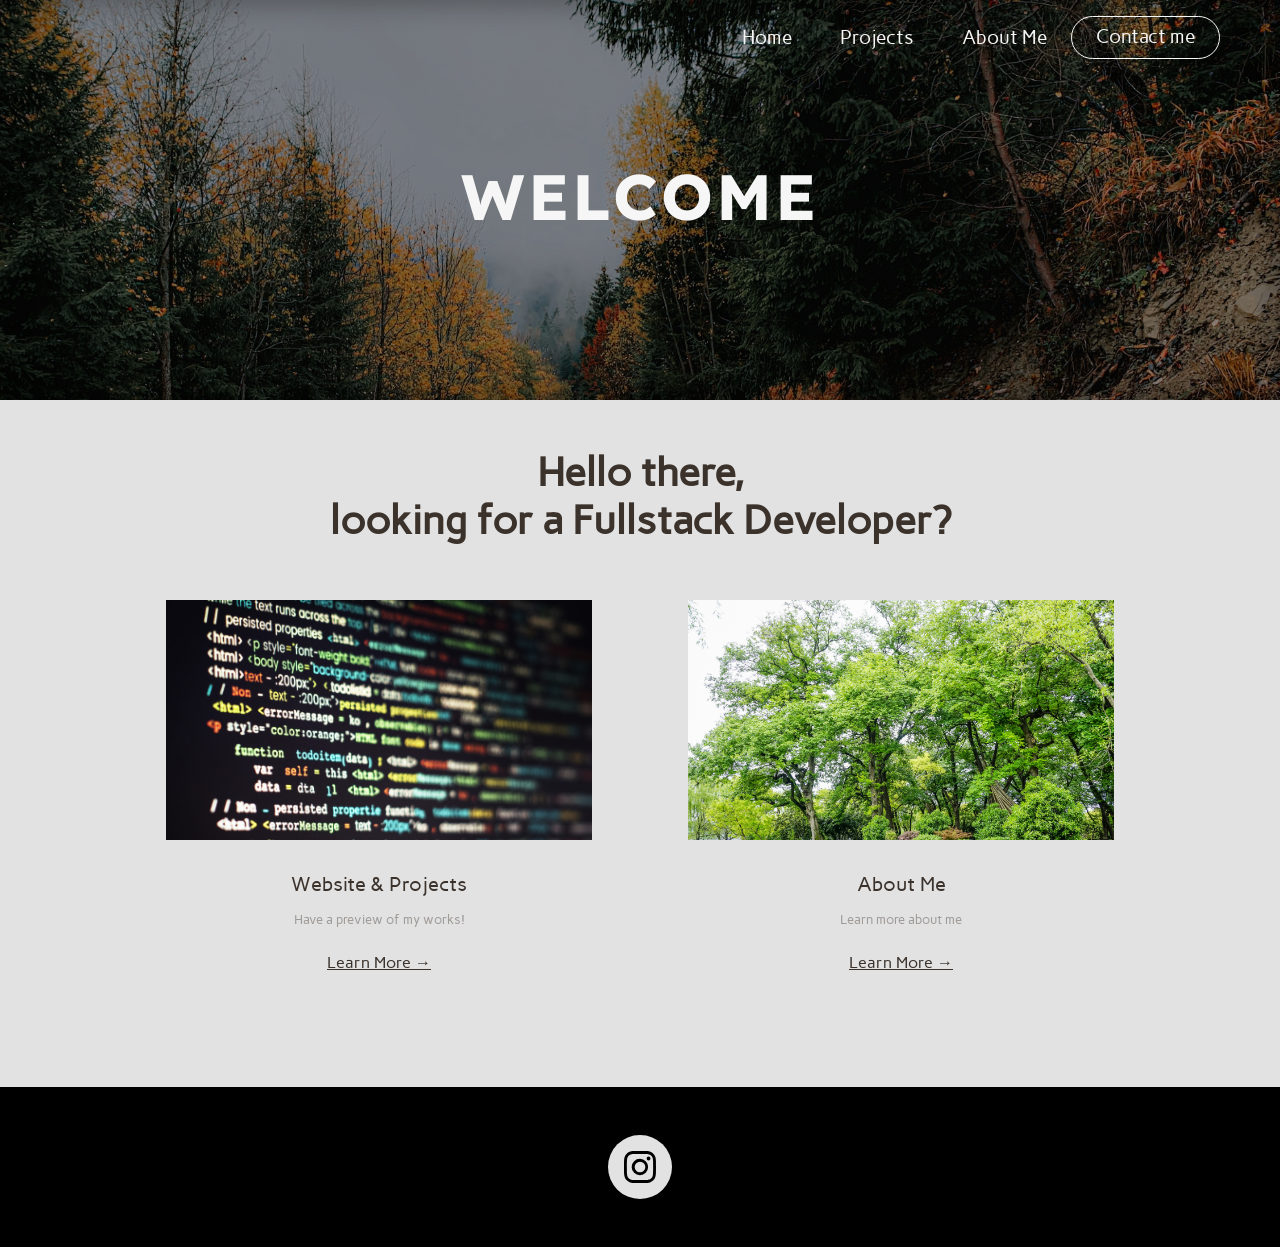
<file: index.html>
<!DOCTYPE html>
<html lang="en">
<head>
    <meta charset="UTF-8">
    <meta name="viewport" content="width=device-width, initial-scale=1.0">
    <title>Eric S.I. | Frontend/Backend Developer</title>
    <link href="https://cdn.jsdelivr.net/npm/bootstrap@5.3.8/dist/css/bootstrap.min.css" rel="stylesheet" integrity="sha384-sRIl4kxILFvY47J16cr9ZwB07vP4J8+LH7qKQnuqkuIAvNWLzeN8tE5YBujZqJLB" crossorigin="anonymous">
    <link rel="stylesheet" href="style.css">
</head>
<body>
    <header>
        <nav>
            <div class="navbar navbar-expand-lg">
                <div class="container-fluid">
                    <span></span>
                    <!-- <p class="navbar-brand" style="color: white;">Logo</p> -->
                    <div class="justify-content-end">
                        <ul class="navbar-nav">
                            <li class="nav-item">
                                <a class="nav-link" href=".">Home</a>
                            </li>
                            <li class="nav-item">
                                <a class="nav-link" href="projects">Projects</a>
                            </li>
                            <li class="nav-item">
                                <a class="nav-link" href="profile">About Me</a>
                            </li>
                            <!-- <li class="nav-item">
                                <a class="nav-link" href="#">Testimonial</a>
                            </li> -->
                            <li class="nav-item">
                                <button class="rounded-5 btn btn-outline-light px-3" onclick="location.href='./contact'">
                                    Contact me
                                </button>
                            </li>
                        </ul>
                    </div>
                </div>
            </div>
        </nav>
    </header>

    <div class="thumbnail d-flex align-items-center justify-content-center" style="background-image: url(thumbnail-home.jpg);">
        <h1>WELCOME</h1>
    </div>

    <div class="home container mt-5">
        <h1>
            Hello there,<br>looking for a Fullstack Developer?
        </h1>
        <!-- <p>
            Lorem ipsum dolor sit, amet consectetur adipisicing elit. Quas corrupti aut, quisquam eveniet neque quod blanditiis enim cupiditate eius perspiciatis. Tempora quam debitis consectetur ipsa quidem voluptatibus officiis est repellendus?
        </p> -->
        <div class="row row-cols-lg-2 row-cols-1 px-lg-5 pt-5">
            <div class="col px-lg-5">
                <a href="projects"><div class="card rounded-0 border-0">
                    <img src="thumbnail-project.jpg">
                    <div class="card-body text-center">
                        <h5 class="mt-3">Website & Projects</h5>
                        <p class="mt-3 card-subtext"> Have a preview of my works! </p>
                        <p class="mt-4 text-decoration-underline">Learn More &rarr;</p>
                    </div>
                </div></a>
            </div>

            <div class="col px-lg-5">
                <a href="profile"><div class="card rounded-0 border-0">
                    <img src="thumbnail-profile.jpg">
                    <div class="card-body text-center">
                        <h5 class="mt-3">About Me</h5>
                        <p class="mt-3 card-subtext"> Learn more about me </p>
                        <p class="mt-4 text-decoration-underline">Learn More &rarr;</p>
                    </div>
                </div></a>
            </div>
        </div>
    </div>


    <footer class="container-fluid py-5" style="margin-top: 5rem;">
        <div class="d-flex justify-content-center w-100">
            <ul class="nav">
                <a href="https://www.instagram.com/"><li>
                    <svg xmlns="http://www.w3.org/2000/svg" width="32" height="32" fill="currentColor" class="bi bi-instagram" viewBox="0 0 16 16">
                        <path d="M8 0C5.829 0 5.556.01 4.703.048 3.85.088 3.269.222 2.76.42a3.9 3.9 0 0 0-1.417.923A3.9 3.9 0 0 0 .42 2.76C.222 3.268.087 3.85.048 4.7.01 5.555 0 5.827 0 8.001c0 2.172.01 2.444.048 3.297.04.852.174 1.433.372 1.942.205.526.478.972.923 1.417.444.445.89.719 1.416.923.51.198 1.09.333 1.942.372C5.555 15.99 5.827 16 8 16s2.444-.01 3.298-.048c.851-.04 1.434-.174 1.943-.372a3.9 3.9 0 0 0 1.416-.923c.445-.445.718-.891.923-1.417.197-.509.332-1.09.372-1.942C15.99 10.445 16 10.173 16 8s-.01-2.445-.048-3.299c-.04-.851-.175-1.433-.372-1.941a3.9 3.9 0 0 0-.923-1.417A3.9 3.9 0 0 0 13.24.42c-.51-.198-1.092-.333-1.943-.372C10.443.01 10.172 0 7.998 0zm-.717 1.442h.718c2.136 0 2.389.007 3.232.046.78.035 1.204.166 1.486.275.373.145.64.319.92.599s.453.546.598.92c.11.281.24.705.275 1.485.039.843.047 1.096.047 3.231s-.008 2.389-.047 3.232c-.035.78-.166 1.203-.275 1.485a2.5 2.5 0 0 1-.599.919c-.28.28-.546.453-.92.598-.28.11-.704.24-1.485.276-.843.038-1.096.047-3.232.047s-2.39-.009-3.233-.047c-.78-.036-1.203-.166-1.485-.276a2.5 2.5 0 0 1-.92-.598 2.5 2.5 0 0 1-.6-.92c-.109-.281-.24-.705-.275-1.485-.038-.843-.046-1.096-.046-3.233s.008-2.388.046-3.231c.036-.78.166-1.204.276-1.486.145-.373.319-.64.599-.92s.546-.453.92-.598c.282-.11.705-.24 1.485-.276.738-.034 1.024-.044 2.515-.045zm4.988 1.328a.96.96 0 1 0 0 1.92.96.96 0 0 0 0-1.92m-4.27 1.122a4.109 4.109 0 1 0 0 8.217 4.109 4.109 0 0 0 0-8.217m0 1.441a2.667 2.667 0 1 1 0 5.334 2.667 2.667 0 0 1 0-5.334"/>
                    </svg>
                </li></a>
            </ul>
        </div>
    </footer>
    <script src="https://cdn.jsdelivr.net/npm/bootstrap@5.3.8/dist/js/bootstrap.bundle.min.js" integrity="sha384-FKyoEForCGlyvwx9Hj09JcYn3nv7wiPVlz7YYwJrWVcXK/BmnVDxM+D2scQbITxI" crossorigin="anonymous"></script>
</body>
</html>
</file>
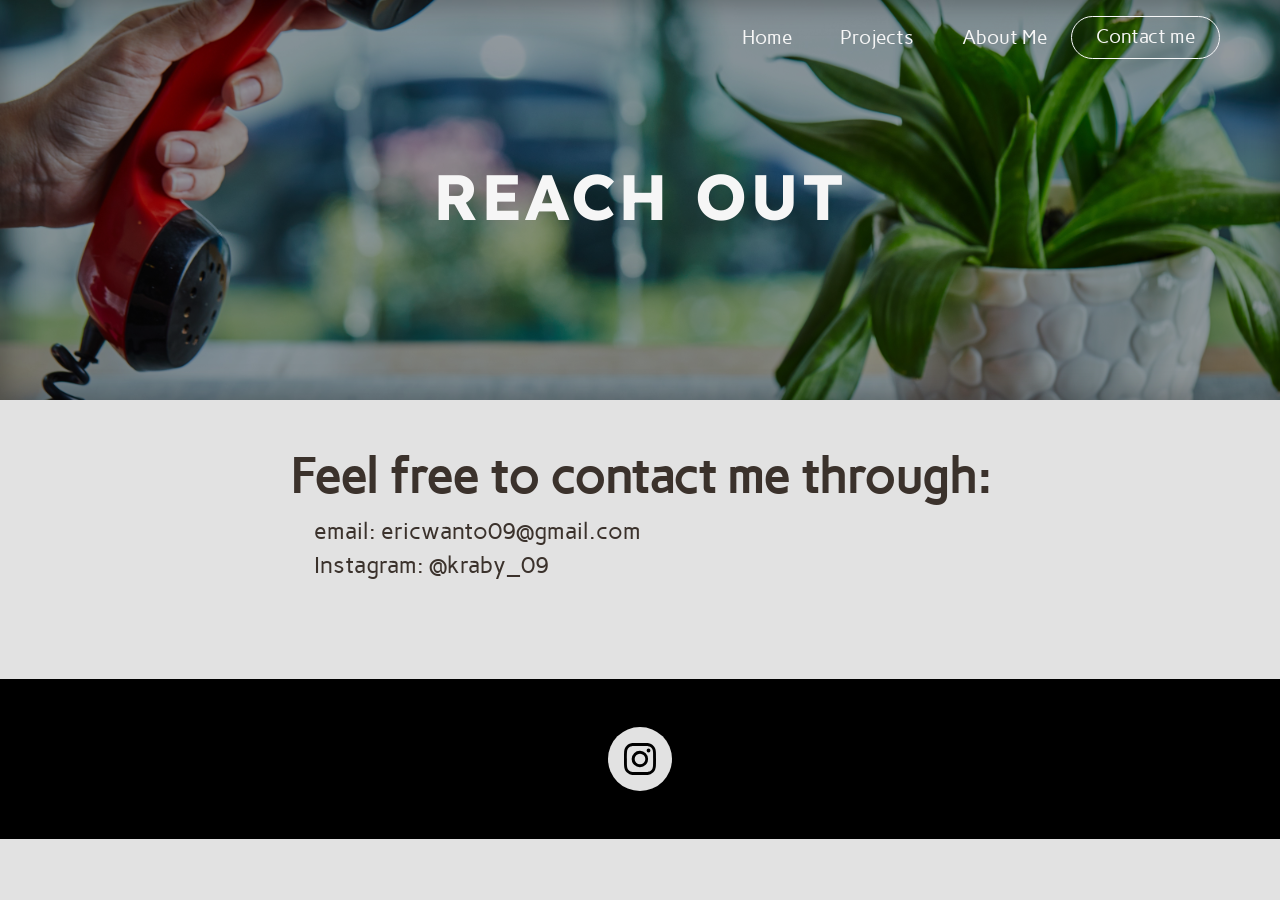
<file: contact/index.html>
<!DOCTYPE html>
<html lang="en">
<head>
    <meta charset="UTF-8">
    <meta name="viewport" content="width=device-width, initial-scale=1.0">
    <title>Get in Touch - Eric S.I.</title>
    <link href="https://cdn.jsdelivr.net/npm/bootstrap@5.3.8/dist/css/bootstrap.min.css" rel="stylesheet" integrity="sha384-sRIl4kxILFvY47J16cr9ZwB07vP4J8+LH7qKQnuqkuIAvNWLzeN8tE5YBujZqJLB" crossorigin="anonymous">
    <link rel="stylesheet" href="../style.css">
</head>
<body>
    <header>
        <nav>
            <div class="navbar navbar-expand-lg">
                <div class="container-fluid">
                    <span></span>
                    <!-- <p class="navbar-brand" style="color: white;">Logo</p> -->
                    <div class="justify-content-end">
                        <ul class="navbar-nav">
                            <li class="nav-item">
                                <a class="nav-link" href="..">Home</a>
                            </li>
                            <li class="nav-item">
                                <a class="nav-link" href="../projects">Projects</a>
                            </li>
                            <li class="nav-item">
                                <a class="nav-link" href="../profile">About Me</a>
                            </li>
                            <!-- <li class="nav-item">
                                <a class="nav-link" href="#">Testimonial</a>
                            </li> -->
                            <li class="nav-item">
                                <button class="rounded-5 btn btn-outline-light px-3" onclick="location.href='.'">
                                    Contact me
                                </button>
                            </li>
                        </ul>
                    </div>
                </div>
            </div>
        </nav>
    </header>

    <div class="thumbnail d-flex align-items-center justify-content-center" style="background-image: url(../thumbnail-contact.jpg);">
        <h1>REACH OUT</h1>
    </div>

    <div class="contact container d-flex justify-content-center mt-5">
        <div>
            <h1>
                Feel free to contact me through:
            </h1>
            <p class="px-lg-4">
                email: ericwanto09@gmail.com
                <br>
                Instagram: @kraby_09
            </p>
        </div>
    </div>

    
    <footer class="container-fluid py-5" style="margin-top: 5rem;">
        <div class="d-flex justify-content-center w-100">
            <ul class="nav">
                <a href="https://www.instagram.com/"><li>
                    <svg xmlns="http://www.w3.org/2000/svg" width="32" height="32" fill="currentColor" class="bi bi-instagram" viewBox="0 0 16 16">
                        <path d="M8 0C5.829 0 5.556.01 4.703.048 3.85.088 3.269.222 2.76.42a3.9 3.9 0 0 0-1.417.923A3.9 3.9 0 0 0 .42 2.76C.222 3.268.087 3.85.048 4.7.01 5.555 0 5.827 0 8.001c0 2.172.01 2.444.048 3.297.04.852.174 1.433.372 1.942.205.526.478.972.923 1.417.444.445.89.719 1.416.923.51.198 1.09.333 1.942.372C5.555 15.99 5.827 16 8 16s2.444-.01 3.298-.048c.851-.04 1.434-.174 1.943-.372a3.9 3.9 0 0 0 1.416-.923c.445-.445.718-.891.923-1.417.197-.509.332-1.09.372-1.942C15.99 10.445 16 10.173 16 8s-.01-2.445-.048-3.299c-.04-.851-.175-1.433-.372-1.941a3.9 3.9 0 0 0-.923-1.417A3.9 3.9 0 0 0 13.24.42c-.51-.198-1.092-.333-1.943-.372C10.443.01 10.172 0 7.998 0zm-.717 1.442h.718c2.136 0 2.389.007 3.232.046.78.035 1.204.166 1.486.275.373.145.64.319.92.599s.453.546.598.92c.11.281.24.705.275 1.485.039.843.047 1.096.047 3.231s-.008 2.389-.047 3.232c-.035.78-.166 1.203-.275 1.485a2.5 2.5 0 0 1-.599.919c-.28.28-.546.453-.92.598-.28.11-.704.24-1.485.276-.843.038-1.096.047-3.232.047s-2.39-.009-3.233-.047c-.78-.036-1.203-.166-1.485-.276a2.5 2.5 0 0 1-.92-.598 2.5 2.5 0 0 1-.6-.92c-.109-.281-.24-.705-.275-1.485-.038-.843-.046-1.096-.046-3.233s.008-2.388.046-3.231c.036-.78.166-1.204.276-1.486.145-.373.319-.64.599-.92s.546-.453.92-.598c.282-.11.705-.24 1.485-.276.738-.034 1.024-.044 2.515-.045zm4.988 1.328a.96.96 0 1 0 0 1.92.96.96 0 0 0 0-1.92m-4.27 1.122a4.109 4.109 0 1 0 0 8.217 4.109 4.109 0 0 0 0-8.217m0 1.441a2.667 2.667 0 1 1 0 5.334 2.667 2.667 0 0 1 0-5.334"/>
                    </svg>
                </li></a>
            </ul>
        </div>
    </footer>
    <script src="https://cdn.jsdelivr.net/npm/bootstrap@5.3.8/dist/js/bootstrap.bundle.min.js" integrity="sha384-FKyoEForCGlyvwx9Hj09JcYn3nv7wiPVlz7YYwJrWVcXK/BmnVDxM+D2scQbITxI" crossorigin="anonymous"></script>
</body>
</html>
</file>
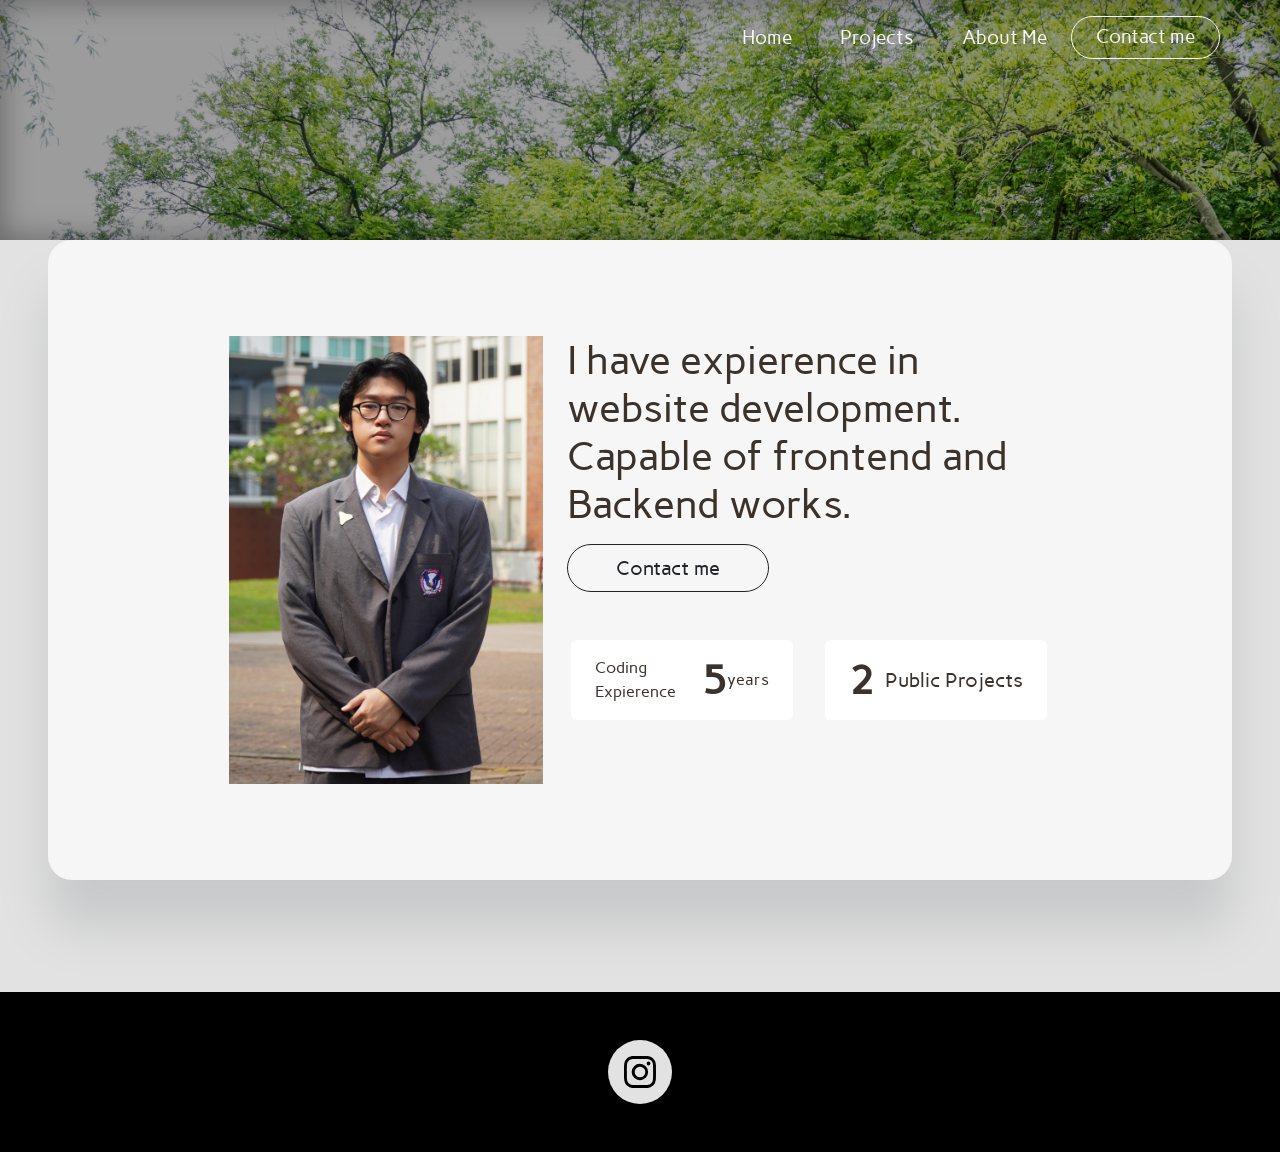
<file: profile/index.html>
<!DOCTYPE html>
<html lang="en">
<head>
    <meta charset="UTF-8">
    <meta name="viewport" content="width=device-width, initial-scale=1.0">
    <title>Profile - Eric S.I.</title>
    <link href="https://cdn.jsdelivr.net/npm/bootstrap@5.3.8/dist/css/bootstrap.min.css" rel="stylesheet" integrity="sha384-sRIl4kxILFvY47J16cr9ZwB07vP4J8+LH7qKQnuqkuIAvNWLzeN8tE5YBujZqJLB" crossorigin="anonymous">
    <link rel="stylesheet" href="../style.css">
</head>
<body>
    <header>
        <nav>
            <div class="navbar navbar-expand-lg">
                <div class="container-fluid">
                    <span></span>
                    <!-- <p class="navbar-brand" style="color: white;">Logo</p> -->
                    <div class="justify-content-end">
                        <ul class="navbar-nav">
                            <li class="nav-item">
                                <a class="nav-link" href="..">Home</a>
                            </li>
                            <li class="nav-item">
                                <a class="nav-link" href="../projects">Projects</a>
                            </li>
                            <li class="nav-item">
                                <a class="nav-link" href=".">About Me</a>
                            </li>
                            <!-- <li class="nav-item">
                                <a class="nav-link" href="#">Testimonial</a>
                            </li> -->
                            <li class="nav-item">
                                <button class="rounded-5 btn btn-outline-light px-3" onclick="location.href='../contact'">
                                    Contact me
                                </button>
                            </li>
                        </ul>
                    </div>
                </div>
            </div>
        </nav>
    </header>

    <div class="thumbnail d-flex align-items-center justify-content-center" style="aspect-ratio: 16/3; background-image: url(../thumbnail-profile.jpg);"></div>

    <!--Profile Section-->
    <div class="mx-5 profile">
        <div class="row p-5">
            <span class="col-lg-1"></span>
            <!--Left Section-->
            <div class="col-lg-4 col">
                <div class="card">
                    <img src="profile_img.JPG" alt="" class="card-image">
                </div>
            </div>
            <!--Right Section-->
            <div class="col-lg-6 col">
                <h1>I have expierence in website development. Capable of frontend and Backend works.</h1>
                <button class="rounded-5 btn btn-outline-dark px-5 py-2 mt-2 fs-5" onclick="location.href='../contact'">
                    Contact me
                </button>
                
                <!--Information Section-->
                <div class="row row-cols-lg-2 row-cols-1 mt-5 mb-4">
                    <div class="col px-3 mb-4">
                        <div class="card">
                            <div class="d-flex justify-content-between align-items-center px-4 py-3">
                                <p class="m-0">Coding Expierence</p>
                                <span class="d-flex justify-content-center align-items-center">
                                    <h1>5</h1>
                                    <p class="pl-2 mb-0">years</p>
                                </span> 
                            </div> 
                        </div>
                    </div>
                    <div class="col px-3 mb-4">
                        <a href="../projects">
                        <div class="card">
                            <div class="d-flex justify-content-between align-items-center px-4 py-3">
                                <h1 class="m-0">2</h1>
                                <p class="m-0 fs-5">Public Projects</p>
                            </div>
                        </div></a>
                    </div>
                    
                </div>
            </div>
            <span class="col-lg-1"></span>
        </div>
    </div>

    <footer class="container-fluid py-5">
        <div class="d-flex justify-content-center w-100">
            <ul class="nav">
                <a href="https://www.instagram.com/"><li>
                    <svg xmlns="http://www.w3.org/2000/svg" width="32" height="32" fill="currentColor" class="bi bi-instagram" viewBox="0 0 16 16">
                        <path d="M8 0C5.829 0 5.556.01 4.703.048 3.85.088 3.269.222 2.76.42a3.9 3.9 0 0 0-1.417.923A3.9 3.9 0 0 0 .42 2.76C.222 3.268.087 3.85.048 4.7.01 5.555 0 5.827 0 8.001c0 2.172.01 2.444.048 3.297.04.852.174 1.433.372 1.942.205.526.478.972.923 1.417.444.445.89.719 1.416.923.51.198 1.09.333 1.942.372C5.555 15.99 5.827 16 8 16s2.444-.01 3.298-.048c.851-.04 1.434-.174 1.943-.372a3.9 3.9 0 0 0 1.416-.923c.445-.445.718-.891.923-1.417.197-.509.332-1.09.372-1.942C15.99 10.445 16 10.173 16 8s-.01-2.445-.048-3.299c-.04-.851-.175-1.433-.372-1.941a3.9 3.9 0 0 0-.923-1.417A3.9 3.9 0 0 0 13.24.42c-.51-.198-1.092-.333-1.943-.372C10.443.01 10.172 0 7.998 0zm-.717 1.442h.718c2.136 0 2.389.007 3.232.046.78.035 1.204.166 1.486.275.373.145.64.319.92.599s.453.546.598.92c.11.281.24.705.275 1.485.039.843.047 1.096.047 3.231s-.008 2.389-.047 3.232c-.035.78-.166 1.203-.275 1.485a2.5 2.5 0 0 1-.599.919c-.28.28-.546.453-.92.598-.28.11-.704.24-1.485.276-.843.038-1.096.047-3.232.047s-2.39-.009-3.233-.047c-.78-.036-1.203-.166-1.485-.276a2.5 2.5 0 0 1-.92-.598 2.5 2.5 0 0 1-.6-.92c-.109-.281-.24-.705-.275-1.485-.038-.843-.046-1.096-.046-3.233s.008-2.388.046-3.231c.036-.78.166-1.204.276-1.486.145-.373.319-.64.599-.92s.546-.453.92-.598c.282-.11.705-.24 1.485-.276.738-.034 1.024-.044 2.515-.045zm4.988 1.328a.96.96 0 1 0 0 1.92.96.96 0 0 0 0-1.92m-4.27 1.122a4.109 4.109 0 1 0 0 8.217 4.109 4.109 0 0 0 0-8.217m0 1.441a2.667 2.667 0 1 1 0 5.334 2.667 2.667 0 0 1 0-5.334"/>
                    </svg>
                </li></a>
            </ul>
        </div>
    </footer>
    <script src="https://cdn.jsdelivr.net/npm/bootstrap@5.3.8/dist/js/bootstrap.bundle.min.js" integrity="sha384-FKyoEForCGlyvwx9Hj09JcYn3nv7wiPVlz7YYwJrWVcXK/BmnVDxM+D2scQbITxI" crossorigin="anonymous"></script>
</body>
</html>
</file>
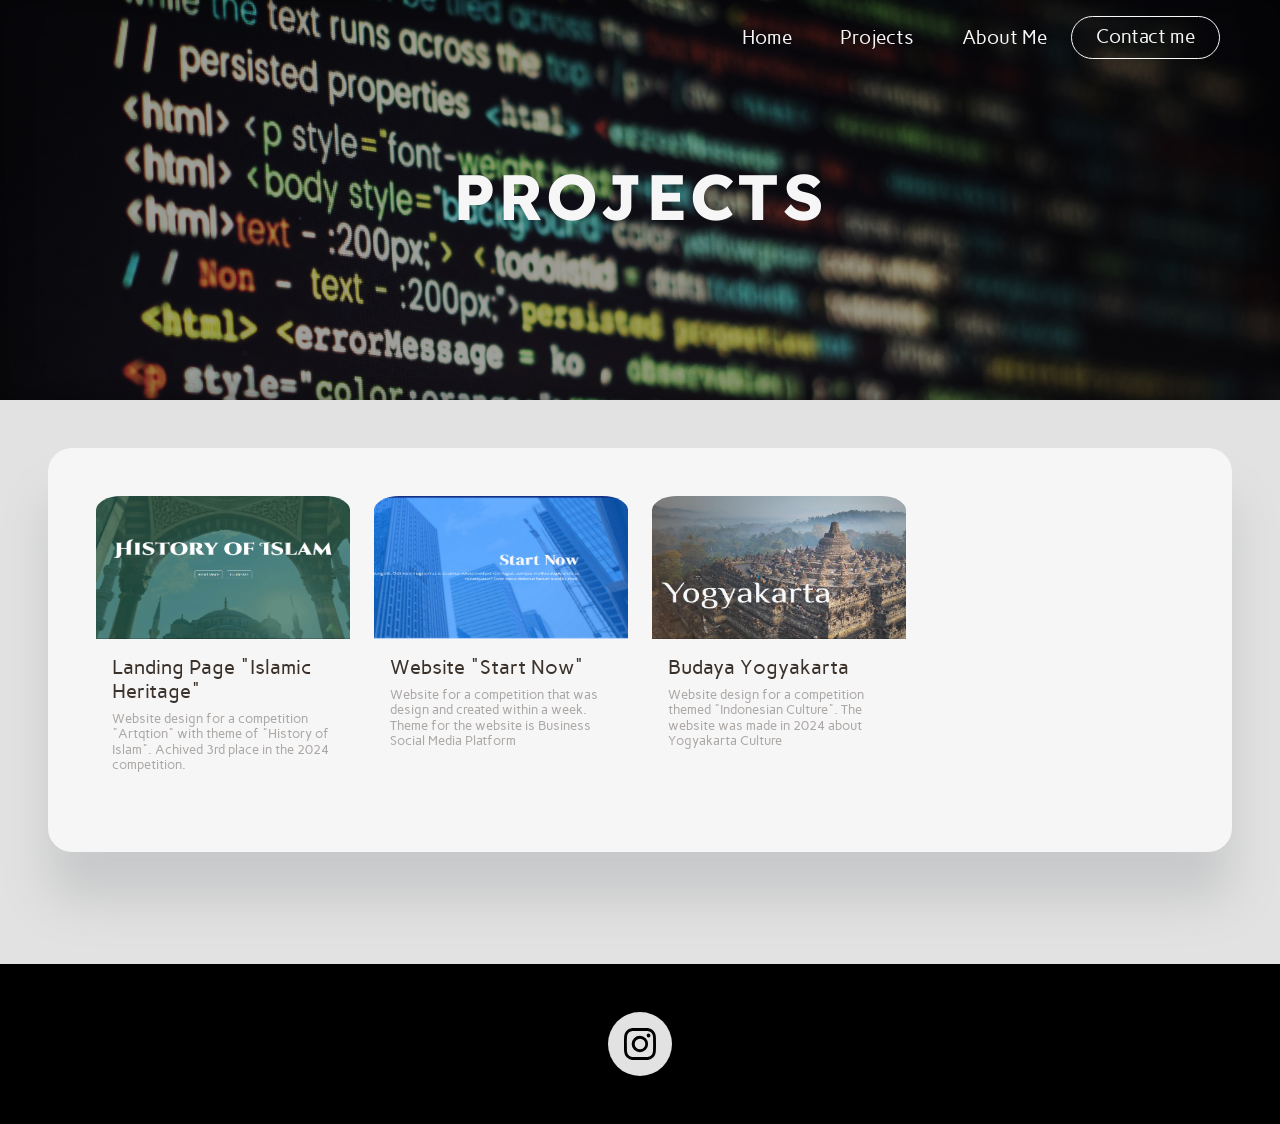
<file: projects/index.html>
<!DOCTYPE html>
<html lang="en">

<head>
    <meta charset="UTF-8">
    <meta name="viewport" content="width=device-width, initial-scale=1.0">
    <title>Projects - Eric S.I.</title>
    <link href="https://cdn.jsdelivr.net/npm/bootstrap@5.3.8/dist/css/bootstrap.min.css" rel="stylesheet" integrity="sha384-sRIl4kxILFvY47J16cr9ZwB07vP4J8+LH7qKQnuqkuIAvNWLzeN8tE5YBujZqJLB" crossorigin="anonymous">
    <link rel="stylesheet" href="../style.css">
</head>

<body>
    <header>
        <nav>
            <div class="navbar navbar-expand-lg">
                <div class="container-fluid">
                    <span></span>
                    <!-- <p class="navbar-brand" style="color: white;">Logo</p> -->
                    <div class="justify-content-end">
                        <ul class="navbar-nav">
                            <li class="nav-item">
                                <a class="nav-link" href="..">Home</a>
                            </li>
                            <li class="nav-item">
                                <a class="nav-link" href=".">Projects</a>
                            </li>
                            <li class="nav-item">
                                <a class="nav-link" href="../profile">About Me</a>
                            </li>
                            <!-- <li class="nav-item">
                                <a class="nav-link" href="#">Testimonial</a>
                            </li> -->
                            <li class="nav-item">
                                <button class="rounded-5 btn btn-outline-light px-3" onclick="location.href='../contact'">
                                    Contact me
                                </button>
                            </li>
                        </ul>
                    </div>
                </div>
            </div>
        </nav>
    </header>
    
    <div class="thumbnail d-flex align-items-center justify-content-center" style="background-image: url(../thumbnail-project.jpg);">
        <h1>PROJECTS</h1>
    </div>

    <div class="px-5 mt-5">
        <div class="gallery">
            <div class="row row-cols-lg-4 row-cols-md-2 row-cols-1">
                <a href="https://cirehane.github.io/Artqtion/">
                <div class="card col border-0 gallery-card">
                    <img src="thumbnail-1.png" alt="placeholder" class="card-image-top">
                    <div class="card-body">
                        <h5>Landing Page "Islamic Heritage"</h5>
                        <p>Website design for a competition "Artqtion" with theme of "History of Islam". Achived 3rd place in the 2024 competition.</p>
                    </div>
                </div>
                </a>
                
                <a href="https://cirehane.github.io/FICPACT/">
                <div class="card col border-0 gallery-card">
                    <img src="thumbnail-2.png" alt="placeholder" class="card-image-top">
                    <div class="card-body">
                        <h5>Website "Start Now"</h5>
                        <p>Website for a competition that was design and created within a week. Theme for the website is Business Social Media Platform</p>
                    </div>
                </div>
                </a>
    
                <a href="cirehane.github.io/Jepara/">
                <div class="card col border-0 gallery-card">
                    <img src="thumbnail-3.png" alt="placeholder" class="card-image-top" >
                    <div class="card-body">
                        <h5>Budaya Yogyakarta</h5>
                        <p>Website design for a competition themed "Indonesian Culture". The website was made in 2024 about Yogyakarta Culture</p>
                    </div>
                </div>
                </a>
            </div>
        </div>
    </div>

    <footer class="container-fluid py-5">
        <div class="d-flex justify-content-center w-100">
            <ul class="nav">
                <a href="https://www.instagram.com/"><li>
                    <svg xmlns="http://www.w3.org/2000/svg" width="32" height="32" fill="currentColor" class="bi bi-instagram" viewBox="0 0 16 16">
                        <path d="M8 0C5.829 0 5.556.01 4.703.048 3.85.088 3.269.222 2.76.42a3.9 3.9 0 0 0-1.417.923A3.9 3.9 0 0 0 .42 2.76C.222 3.268.087 3.85.048 4.7.01 5.555 0 5.827 0 8.001c0 2.172.01 2.444.048 3.297.04.852.174 1.433.372 1.942.205.526.478.972.923 1.417.444.445.89.719 1.416.923.51.198 1.09.333 1.942.372C5.555 15.99 5.827 16 8 16s2.444-.01 3.298-.048c.851-.04 1.434-.174 1.943-.372a3.9 3.9 0 0 0 1.416-.923c.445-.445.718-.891.923-1.417.197-.509.332-1.09.372-1.942C15.99 10.445 16 10.173 16 8s-.01-2.445-.048-3.299c-.04-.851-.175-1.433-.372-1.941a3.9 3.9 0 0 0-.923-1.417A3.9 3.9 0 0 0 13.24.42c-.51-.198-1.092-.333-1.943-.372C10.443.01 10.172 0 7.998 0zm-.717 1.442h.718c2.136 0 2.389.007 3.232.046.78.035 1.204.166 1.486.275.373.145.64.319.92.599s.453.546.598.92c.11.281.24.705.275 1.485.039.843.047 1.096.047 3.231s-.008 2.389-.047 3.232c-.035.78-.166 1.203-.275 1.485a2.5 2.5 0 0 1-.599.919c-.28.28-.546.453-.92.598-.28.11-.704.24-1.485.276-.843.038-1.096.047-3.232.047s-2.39-.009-3.233-.047c-.78-.036-1.203-.166-1.485-.276a2.5 2.5 0 0 1-.92-.598 2.5 2.5 0 0 1-.6-.92c-.109-.281-.24-.705-.275-1.485-.038-.843-.046-1.096-.046-3.233s.008-2.388.046-3.231c.036-.78.166-1.204.276-1.486.145-.373.319-.64.599-.92s.546-.453.92-.598c.282-.11.705-.24 1.485-.276.738-.034 1.024-.044 2.515-.045zm4.988 1.328a.96.96 0 1 0 0 1.92.96.96 0 0 0 0-1.92m-4.27 1.122a4.109 4.109 0 1 0 0 8.217 4.109 4.109 0 0 0 0-8.217m0 1.441a2.667 2.667 0 1 1 0 5.334 2.667 2.667 0 0 1 0-5.334"/>
                    </svg>
                </li></a>
            </ul>
        </div>
    </footer>
    <script src="https://cdn.jsdelivr.net/npm/bootstrap@5.3.8/dist/js/bootstrap.bundle.min.js" integrity="sha384-FKyoEForCGlyvwx9Hj09JcYn3nv7wiPVlz7YYwJrWVcXK/BmnVDxM+D2scQbITxI" crossorigin="anonymous"></script>
</body>
</html>
</file>
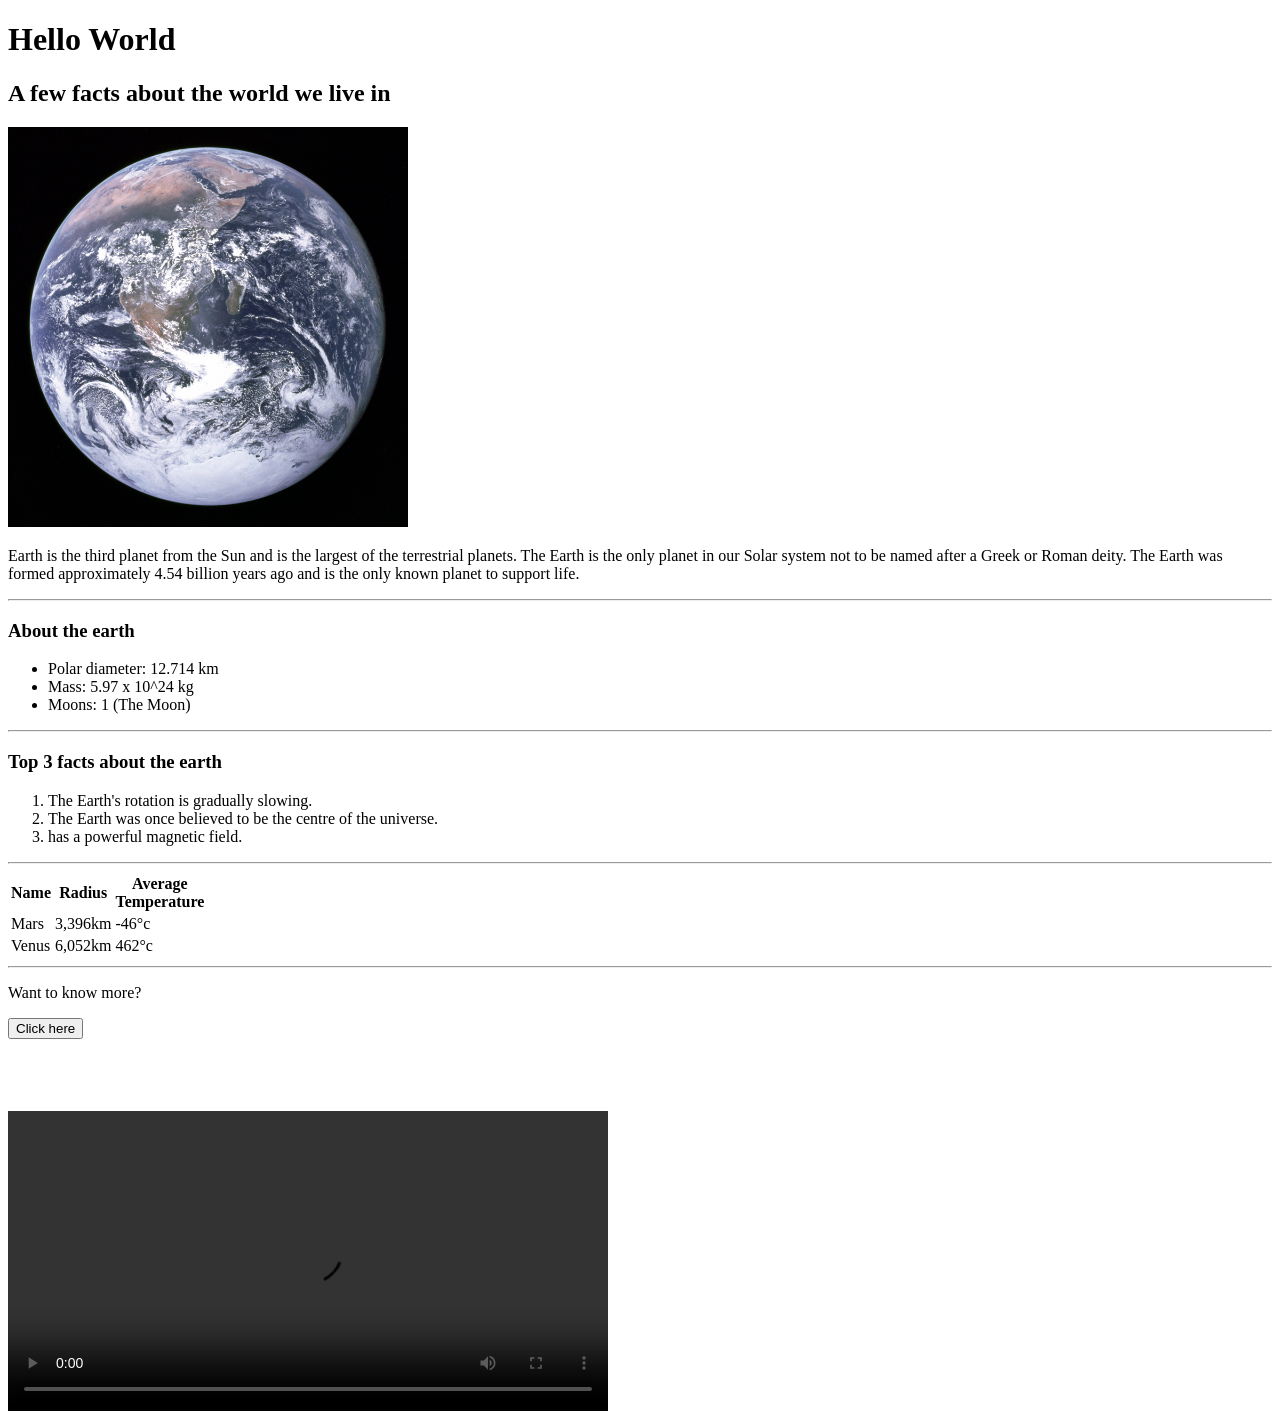
<file: tugas1/index.html>
<!DOCTYPE html>
<html lang="en">

<head>
    <meta charset="UTF-8">
    <meta name="viewport" content="width=device-width, initial-scale=1.0">
    <title>Document</title>
</head>

<body>
    <h1>Hello World</h1>
    <h2>A few facts about the world we live in</h2>
    <img src="earth.jpeg" alt="img Earht" width="400px">
    <p>Earth is the third planet from the Sun and is the largest of the terrestrial planets. The Earth is the only
        planet in our Solar system not to be named after a Greek or Roman deity. The Earth was formed approximately 4.54
        billion years ago and is the only known planet to support life.</p>
    <hr>
    <h3>About the earth</h3>
    <ul>
        <li>Polar diameter: 12.714 km</li>
        <li>Mass: 5.97 x 10^24 kg</li>
        <li>Moons: <a href="https://space-facts.com/the-moon"></a>1 (The Moon)</a></li>
    </ul>
    <hr>
    <h3>Top 3 facts about the earth</h3>
    <ol>
        <li>The Earth's rotation is gradually slowing.</li>
        <li>The Earth was once believed to be the centre of the universe. </li>
        <li> has a powerful magnetic field.</li>
    </ol>
    <hr>
    <table>
        <tr>
            <th>Name</th>
            <th>Radius</th>
            <th>Average<br>Temperature</th>
        </tr>
        <tr>
            <td>Mars</td>
            <td>3,396km</td>
            <td>-46°c</td>
        </tr>
        <tr>
            <td>Venus</td>
            <td> 6,052km </td>
            <td>462°c</td>
        </tr>
    </table>
    <hr>
    <p>Want to know more?</p>
    <a href="https://space-facts.com/earth/"><button>Click here</button></a>
    <br>
    <br>
    <br>
    <br>
    <br>
    <video width="600px" autoplay controls>
        <source src="earth.mp4" type="video/mp4">
        tidak bisa videonya
    </video>
</body>

</html>
</file>
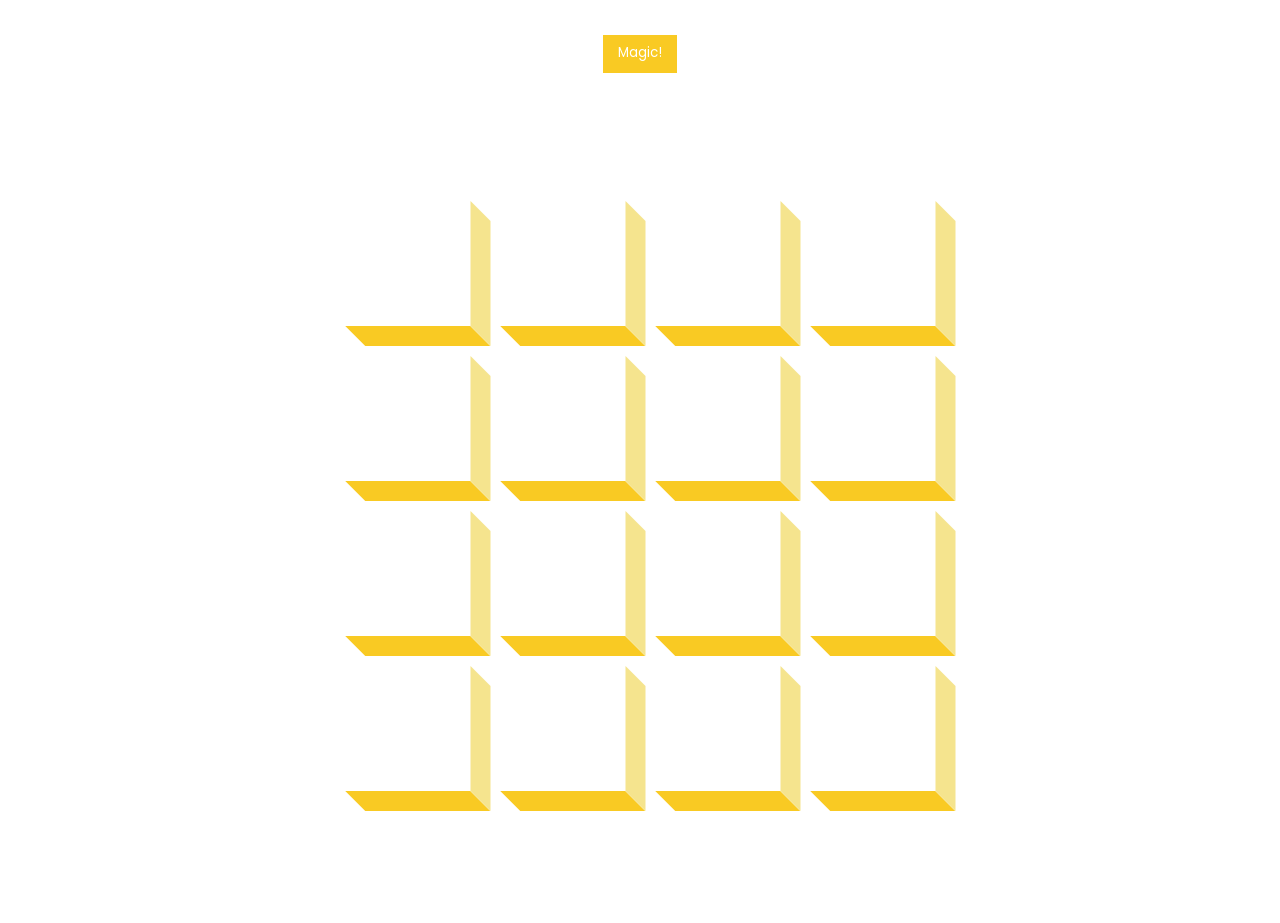
<file: tugas3/index.html>
<!DOCTYPE html>
<html lang="en">
  <head>
    <meta charset="UTF-8" />
    <meta name="viewport" content="width=device-width, initial-scale=1.0" />
    <link
      rel="stylesheet"
      href="https://cdnjs.cloudflare.com/ajax/libs/font-awesome/5.14.0/css/all.min.css"
      integrity="sha512-1PKOgIY59xJ8Co8+NE6FZ+LOAZKjy+KY8iq0G4B3CyeY6wYHN3yt9PW0XpSriVlkMXe40PTKnXrLnZ9+fkDaog=="
      crossorigin="anonymous"
    />
    <link rel="stylesheet" href="style.css" />
    <title>3D Boxes Background</title>
  </head>
  <body>
    <button id="btn" class="magic">Magic!</button>
    <div class="container">
      <div id="boxes" class="boxes big">
        <div class="box" ></div>
        <div class="box" style="background-position-x: 33%;"></div>
        <div class="box" style="background-position-x: 66%;"></div>
        <div class="box" style="background-position-x: 100%;"></div>
  
        <div class="box" style="background-position-y: 33%; "></div>
        <div class="box" style="background-position-y: 33%; background-position-x: 33%;"></div>
        <div class="box" style="background-position-y: 33%; background-position-x: 66%;"></div>
        <div class="box" style="background-position-y: 33%; background-position-x: 100%;"></div>
  
        <div class="box" style="background-position-y: 66%; "></div>
        <div class="box" style="background-position-y: 66%; background-position-x: 33%;"></div>
        <div class="box" style="background-position-y: 66%; background-position-x: 66%;"></div>
        <div class="box" style="background-position-y: 66%; background-position-x: 100%;"></div>
  
        <div class="box" style="background-position-y: 100%; "></div>
        <div class="box" style="background-position-y: 100%; background-position-x: 33%;"></div>
        <div class="box" style="background-position-y: 100%; background-position-x: 66%;"></div>
        <div class="box" style="background-position-y: 100%; background-position-x: 100%;"></div>
      </div>
    </div>
    <script src="script.js"></script>
  </body>
</html>
</file>
<file: style.css>
@import url('https://fonts.googleapis.com/css2?family=Carme&family=Lexend:wght@100..900&display=swap');
@import url('https://fonts.googleapis.com/css2?family=Carme&family=Lexend:wght@100..900&display=swap');

html{
    text-decoration: none;
}

a{
   text-decoration: none;
}

body{
    font-family: "Carme", sans-serif;
    font-weight: 400;
    font-style: normal;
    background-color: var(--primary-bg-color);
    color: var(--primary-color);
}

header{
    position: relative;
}

.thumbnail{
    width: 100%;
    aspect-ratio: 16/5;
    background-image: url("https://placehold.co/1600x700");
    background-repeat: no-repeat;
    background-size: 100%;
    background-color: #00000060;
    background-blend-mode: multiply;
    box-shadow: 0 0 2rem 0 inset #00000060;
}

.thumbnail h1{
    color: var(--primary-container-color);
    font-family: "Lexend", sans-serif;
    font-optical-sizing: auto;
    font-weight: bolder;
    font-style: normal;
    font-size: 4rem;
    letter-spacing: 0.2rem;
}

nav{
    position: absolute;
    width: 100%;
}
.navbar{
    padding: 1rem 3rem;
}

.nav-link, .nav-item button{
    font-size: 1.2rem;
    padding-left: 1.5rem !important;
    padding-right: 1.5rem !important;
    color: var(--primary-container-color);
}

.nav-link:hover{
    font-size: 1.2rem;
    padding-left: 1.5rem !important;
    padding-right: 1.5rem !important;
    color: var(--primary-bg-color);
}

.home h1, .home p{
    color: var(--primary-color);
}

.home h1{
    text-align: center;
    font-weight: bold;
}

.gallery, .profile{
    padding: 3em;
    box-shadow: 0 3em 3em #C8C9CA;
    border-radius: 1.5rem;
    background-color: var(--primary-container-color);
}

.home .card{
    transition: ease-in-out 0.1s;
    background-color: var(--primary-bg-color)
}

.gallery .card{
    transition: ease-in-out 0.1s;
    background-color: var(--primary-container-color);
    border-radius: 10%;
    min-height: max-content;
}

.home .card:hover, .gallery .card:hover{
    transition: ease-in-out 0.1s;
    box-shadow: 0 0 0.5rem 0.1rem #C8C9CA;
    transform: scale(101%);
}

.gallery-card h1,h2,h3,h4,h5,h6{
    color: var(--primary-color);
}

.gallery-card img{
    width: 100%;
    aspect-ratio: 16/9;
    border-radius: 10% 10% 0 0;
}

.gallery-card p, .home .card-subtext{
    font-size: 0.8rem;
    line-height: 120%;
    color: var(--primary-transparant-color)
}

.profile .col{
    height: 100%;
}

.profile .card{
    border: 0;
}

.profile .card p{
    color: var(--primary-color);
}

.profile .card h1{
    color: var(--primary-color);
    font-weight: bold;
    margin-bottom: 0;
}

.contact h1, .contact p{
    color: var(--primary-color);
}

.contact h1{
    font-size: 3rem;
    font-weight: bold;
}

.contact p{
    font-size: 1.45rem;
}

footer{
    margin-top: 7rem;
    background-color: black;
}

footer li{
    padding: 1rem;
    background-color: var(--primary-bg-color);
    border-radius: 100%;
}

footer svg{
    fill:black
}

:root{
    --primary-color: #3b322c;
    --primary-transparant-color: #3b322c66;
    --primary-bg-color: #E2E2E2;
    --primary-container-color: #F6F6F6;
}
</file>
<file: tugas3/style.css>
@import url('https://fonts.googleapis.com/css2?family=Roboto:wght@400;700&display=swap');
@import url('https://fonts.googleapis.com/css2?family=Poppins&display=swap');

* {
}

body {
  margin: 0;
  text-align: center;
  width: 100%;
  height: 95vh;
  overflow: hidden;
}

.magic {
  padding: 8px 15px 5px 15px;
  margin-top: 35px;
  border: 0;
  background-color: #f9ca23;
  color: white;
  font-family: Poppins;
  box-shadow: 0 5px #f9ca23;
  cursor:pointer;
}

.magic:focus {
}

.magic:active {
  box-shadow: 0 2px #f9ca23;
  transform: translateY(3px);
}

.container{
  width: 100%;
  height: 100%;
  display: flex; 
  justify-content: center;
  align-items: center;
}

.boxes {
  display: grid;
  grid-template-columns: 1fr 1fr 1fr 1fr;
  width: 500px;
  height: 500px;
  /* gap: 10px; */
}

.boxes.big {
  
}

.boxes.big .box {
  
}

.box {
  background-image: url('https://media.giphy.com/media/v1.Y2lkPTc5MGI3NjExMXRoajV4dGh5OTI0cWtwY2tjN3EyaXVvdWw5c2RlY2V0MWR5cHZ6NSZlcD12MV9naWZzX3NlYXJjaCZjdD1n/fgR5ghGSXWpuU/giphy.gif');
  background-attachment: local;
  background-repeat: no-repeat;
  background-size: 400% 400%;
  height: 100%;
  width: 100%;
}

.box::after {
  z-index: -2;
  content: '';
  position: absolute;
  height: 20px;
  width: 125px;
  transform: translate(-52.75px, 125px) skewx(45deg);
  background-color: #f9ca23;
}

.box::before {
  z-index: -1;
  content: '';
  position: absolute;
  width: 20px;
  height: 125px;
  transform: translate(62.5px, 10px) skewy(45deg);
  background-color: #f5e48e;
}
</file>
